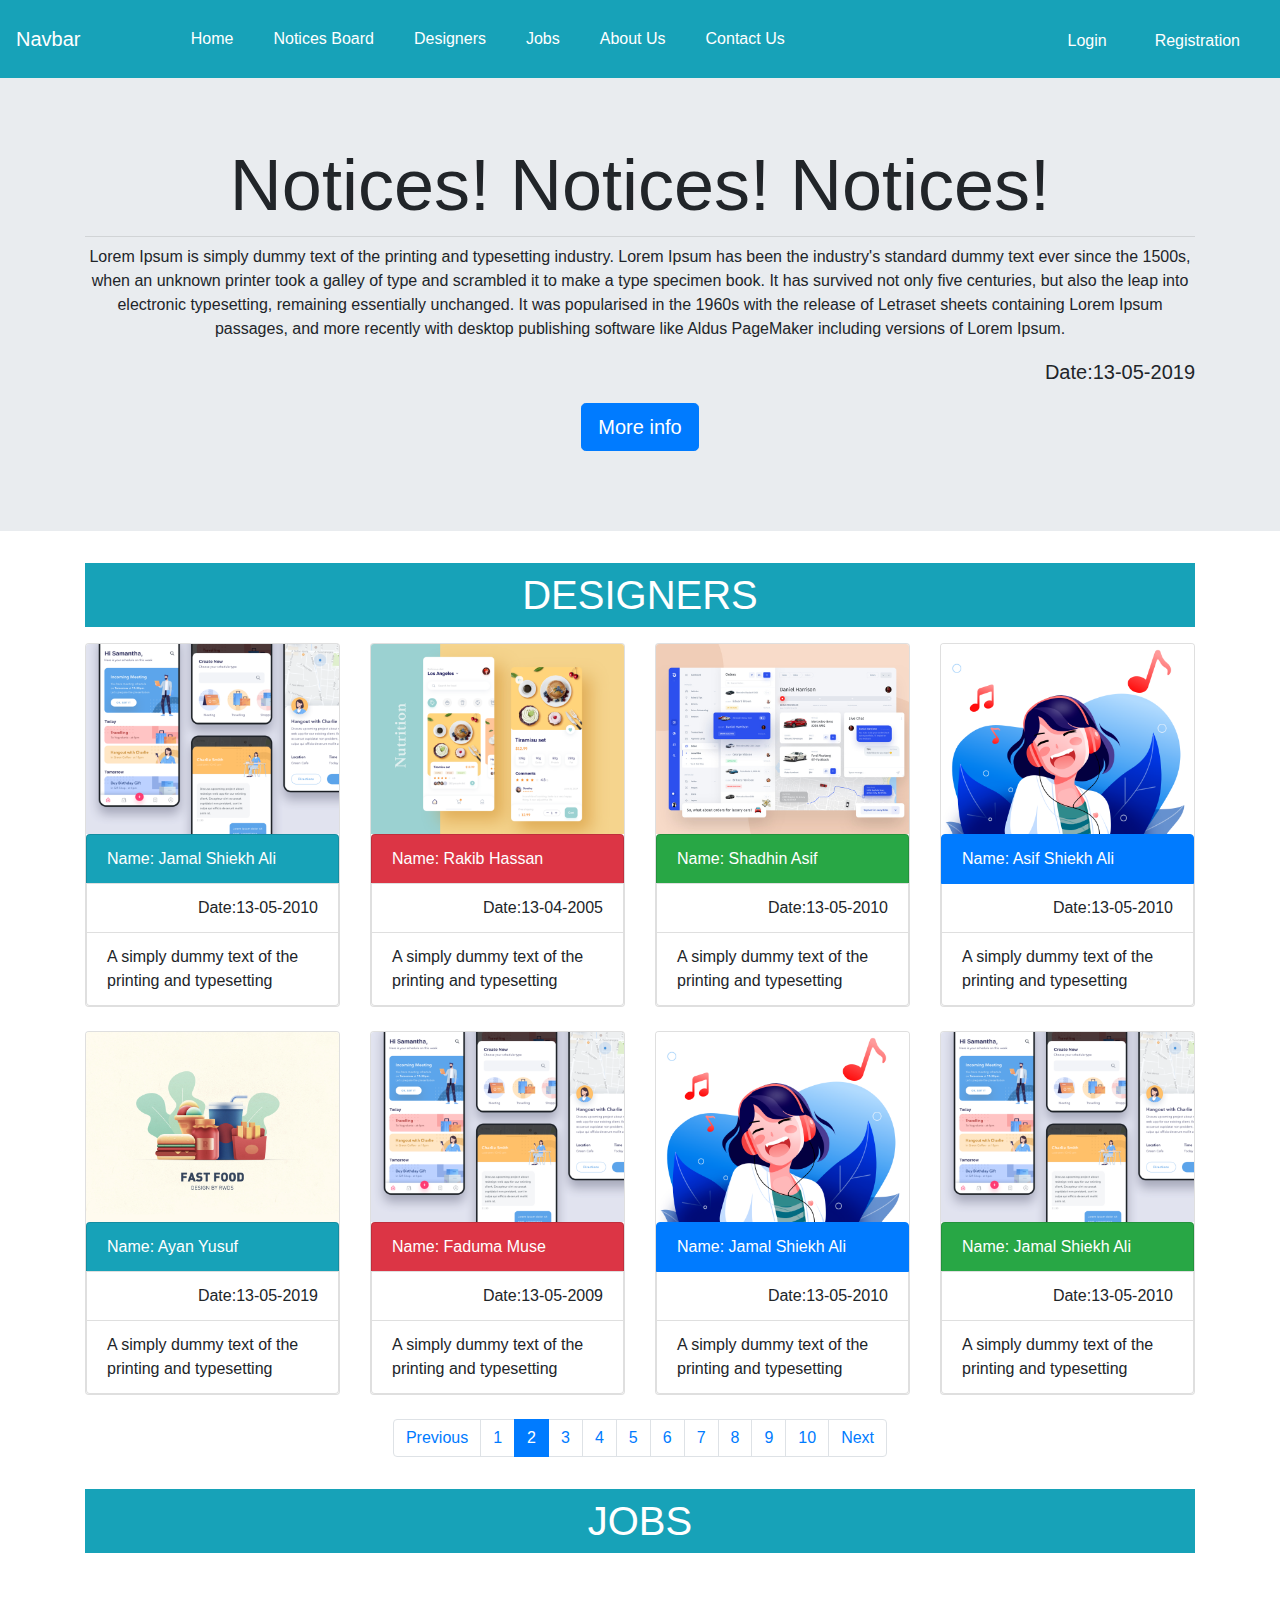
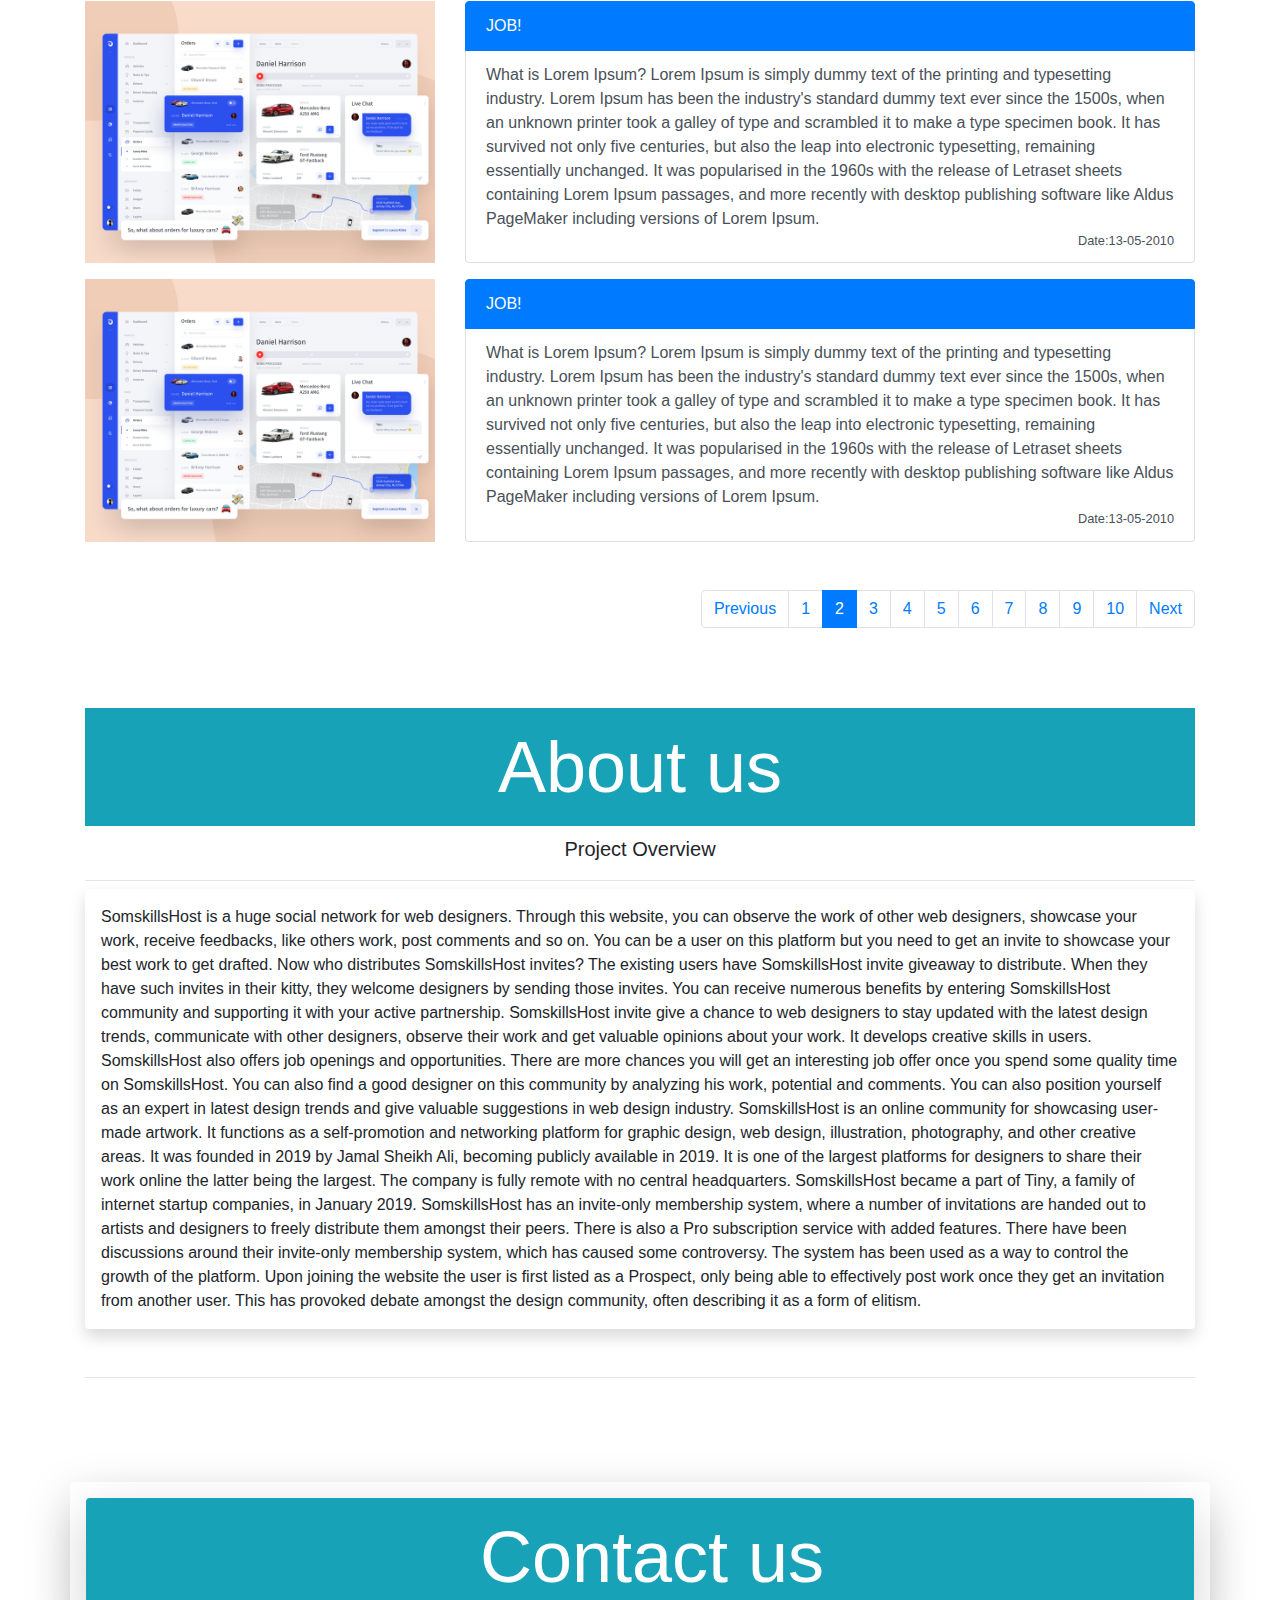
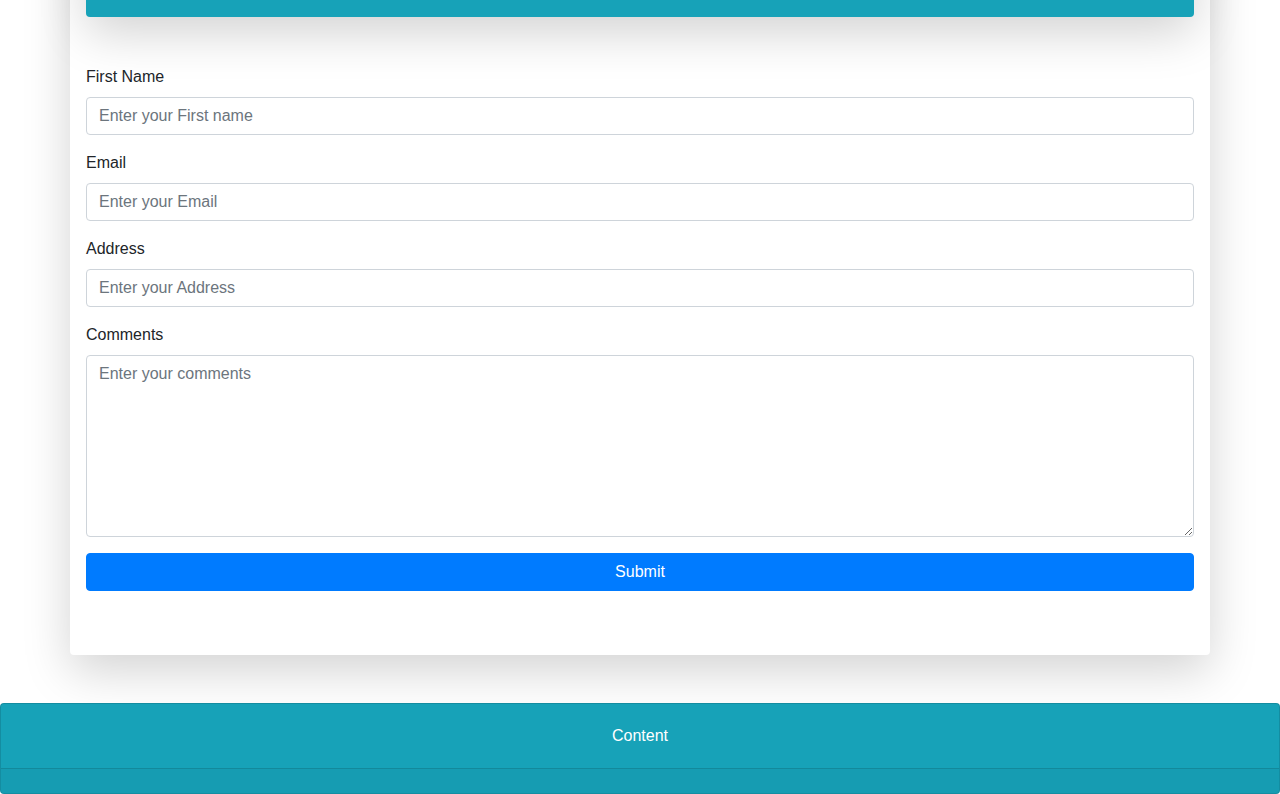
<file: index.html>
<!doctype html>
<html lang="en">
  <head>
    <!-- Required meta tags -->
    <meta charset="utf-8">
    <meta name="viewport" content="width=device-width, initial-scale=1, shrink-to-fit=no">

    <!-- Bootstrap CSS -->
    <link rel="stylesheet" href="css/bootstrap.min.css" >
    <link rel="stylesheet" href="https://use.fontawesome.com/releases/v5.8.1/css/all.css" integrity="sha384-50oBUHEmvpQ+1lW4y57PTFmhCaXp0ML5d60M1M7uH2+nqUivzIebhndOJK28anvf" crossorigin="anonymous">
  
    <title>Semeter Project</title>
  </head>
  <body>
  <nav class="navbar navbar-expand-lg  navbar-light bg-info">
      <a class="navbar-brand text-white" href="">Navbar</a>
      <button class="navbar-toggler d-lg-none" type="button" data-toggle="collapse" data-target="#collapsibleNavId" aria-controls="collapsibleNavId"
          aria-expanded="false" aria-label="Toggle navigation">
          <span class="navbar-toggler-icon"></span>
      </button>
      <div class="collapse navbar-collapse" id="collapsibleNavId">
          <ul class="navbar-nav m-auto mt-2 mt-lg-0">
              <li class="nav-item active">
                  <a class="nav-link text-white p-3 mr-2" href="/">Home <span class="sr-only">(current)</span></a>
              </li>
            
              <li class="nav-item">
                <a class="nav-link text-white p-3 mr-2" href="">Notices Board</a>
            </li>
            <li class="nav-item">
                <a class="nav-link text-white p-3 mr-2" href="">Designers</a>
            </li>
            <li class="nav-item">
                <a class="nav-link text-white p-3 mr-2" href="">Jobs</a>
            </li>
            <li class="nav-item">
                <a class="nav-link text-white p-3 mr-2" href="">About Us</a>
            </li>
            <li class="nav-item">
                <a class="nav-link text-white p-3 mr-2" href="">Contact Us</a>
            </li>                                    
            
</ul>
      </div>
<div class="collapse navbar-collapse" id="collapsibleNavId">
    <ul class="navbar-nav ml-auto mt-2 mt-lg-0">
            
        <li class="nav-item">
            <a class="nav-link text-white p-3 mr-2" href=""  data-toggle="modal" data-target="#loginID"><i class="fas fa-sign-in-alt mr-2"  style="font-size: 20px;"></i>Login</a>
        </li>
        <li class="nav-item">
            <a class="nav-link text-white p-3 mr-2" href="" data-toggle="modal" data-target="#registrationID"><i class="fas fa-user-plus mr-2"  style="font-size: 20px;"></i>Registration</a>
        </li>

      
</ul>
        
      </div>
  </nav>




<div class="jumbotron jumbotron-fluid  text-center">
    <div class="container">
        <h1 class="display-3">Notices! Notices! Notices!</h1>
       
        <hr class="my-2">
       <p>Lorem Ipsum is simply dummy text of the printing and typesetting industry. Lorem Ipsum has been the industry's standard dummy text ever since the 1500s, when an unknown printer took a galley of type and scrambled it to make a type specimen book. It has survived not only five centuries, but also the leap into electronic typesetting, remaining essentially unchanged. It was popularised in the 1960s with the release of Letraset sheets containing Lorem Ipsum passages, and more recently with desktop publishing software like Aldus PageMaker including versions of Lorem Ipsum.</p>
        <p class="lead"><span class="d-flex justify-content-end">Date:13-05-2019</span></p>
        <p class="lead">
            <a class="btn btn-primary btn-lg" href="" role="button">More info</a>
            
        </p>
    </div>
</div>


<div class="container">
        <h1 class="bg-info text-center text-white p-2">DESIGNERS</h1>
    <div class="row mt-3">
        <div class="col-lg-3">

                <div class="card text-left mb-4">
                    
                  <img class="card-img-top " src="img/pic1.png" alt="">
                  <ul class="list-group">
                        <a class="list-group-item list-group-item-action text-white   bg-info" href="">Name: Jamal Shiekh Ali</a>
                        <a class="list-group-item list-group-item-action ">  <span class="d-flex justify-content-end">Date:13-05-2010</span></a>
                        <a class="list-group-item list-group-item-action ">A simply dummy text of the printing and typesetting </a>
                    </ul>
                </div>
                
                </div>
        <div class="col-lg-3">

                <div class="card text-left  mb-4">
                  <img class="card-img-top" src="img/pic2.jpg" alt="">
                  <ul class="list-group">
                        <a class="list-group-item list-group-item-action text-white  bg-danger" href="">Name: Rakib Hassan</a>
                        <a class="list-group-item list-group-item-action ">  <span class="d-flex justify-content-end">Date:13-04-2005</span></a>
                        <a class="list-group-item list-group-item-action ">A simply dummy text of the printing and typesetting </a>
                    </ul>
                </div>
                
                </div>
        <div class="col-lg-3">

                <div class="card text-left  mb-4">
                  <img class="card-img-top" src="img/pic3.jpg" alt="">
                  <ul class="list-group">
                      <a class="list-group-item list-group-item-action text-white bg-success " href="">Name: Shadhin Asif</a>
                      <a class="list-group-item list-group-item-action ">  <span class="d-flex justify-content-end">Date:13-05-2010</span></a>
                      <a class="list-group-item list-group-item-action ">A simply dummy text of the printing and typesetting </a>
                  </ul>
                </div>
                
                </div>

                <div class="col-lg-3">

                        <div class="card text-left  mb-4">
                          <img class="card-img-top" src="img/pic4.png" alt="">
                          <ul class="list-group">
                              <a class="list-group-item list-group-item-action active  " href="">Name: Asif Shiekh Ali</a>
                              <a class="list-group-item list-group-item-action ">  <span class="d-flex justify-content-end">Date:13-05-2010</span></a>
                              <a class="list-group-item list-group-item-action ">A simply dummy text of the printing and typesetting </a>
                          </ul>
                        </div>
                        
                        </div>


    
                        <div class="col-lg-3">

                                <div class="card text-left  mb-4">
                                  <img class="card-img-top" src="img/pic5.jpg" alt="">
                                  <ul class="list-group">
                                      <a class="list-group-item list-group-item-action text-white bg-info " href="">Name: Ayan Yusuf</a>
                                      <a class="list-group-item list-group-item-action ">  <span class="d-flex justify-content-end">Date:13-05-2019</span></a>
                                      <a class="list-group-item list-group-item-action ">A simply dummy text of the printing and typesetting </a>
                                  </ul>
                                </div>
                                
                                </div>



                                <div class="col-lg-3">

                                        <div class="card text-left  mb-4">
                                          <img class="card-img-top" src="img/pic1.png" alt="">
                                          <ul class="list-group">
                                              <a class="list-group-item list-group-item-action text-white bg-danger " href="">Name: Faduma Muse</a>
                                              <a class="list-group-item list-group-item-action ">  <span class="d-flex justify-content-end">Date:13-05-2009</span></a>
                                              <a class="list-group-item list-group-item-action ">A simply dummy text of the printing and typesetting </a>
                                          </ul>
                                        </div>
                                        
                                        </div>

                                        <div class="col-lg-3">

                                                <div class="card text-left  mb-4">
                                                  <img class="card-img-top" src="img/pic4.png" alt="">
                                                  <ul class="list-group">
                                                      <a class="list-group-item list-group-item-action active  " href="">Name: Jamal Shiekh Ali</a>
                                                      <a class="list-group-item list-group-item-action ">  <span class="d-flex justify-content-end">Date:13-05-2010</span></a>
                                                      <a class="list-group-item list-group-item-action ">A simply dummy text of the printing and typesetting </a>
                                                  </ul>
                                                </div>
                                                
                                                </div>


                                                <div class="col-lg-3">

                                                        <div class="card text-left  mb-4">
                                                          <img class="card-img-top" src="img/pic1.png" alt="">
                                                          <ul class="list-group">
                                                              <a class="list-group-item list-group-item-action text-white bg-success  " href="">Name: Jamal Shiekh Ali</a>
                                                              <a class="list-group-item list-group-item-action ">  <span class="d-flex justify-content-end">Date:13-05-2010</span></a>
                                                              <a class="list-group-item list-group-item-action ">A simply dummy text of the printing and typesetting </a>
                                                          </ul>
                                                        </div>
                                                        
                                                        </div>




    </div>
</div>

            <ul class="pagination justify-content-center pb-3">
                    <li class="page-item"><a class="page-link" href="#">Previous</a></li>
                    <li class="page-item"><a class="page-link" href="#">1</a></li>
                    <li class="page-item active"><a class="page-link" href="#">2</a></li>
                    <li class="page-item"><a class="page-link" href="#">3</a></li>
                    <li class="page-item"><a class="page-link" href="#">4</a></li>
                    <li class="page-item"><a class="page-link" href="#">5</a></li>
                    <li class="page-item"><a class="page-link" href="#">6</a></li>
                    <li class="page-item"><a class="page-link" href="#">7</a></li>
                    <li class="page-item"><a class="page-link" href="#">8</a></li>
                    <li class="page-item"><a class="page-link" href="#">9</a></li>
                    <li class="page-item"><a class="page-link" href="#">10</a></li>
                    <li class="page-item"><a class="page-link" href="#">Next</a></li>
                  </ul>



<div class="container">
        <h1 class="bg-info text-center text-white p-2">JOBS</h1>
    <div class="row mt-5 mb-3 ">
        <div class="col-lg-4">
            <img class="img-fluid" src="img/pic3.jpg" alt="">
        </div>
        <div class="col-lg-8"> 
             <div class="list-group">
                 <a href="#" class="list-group-item list-group-item-action active">JOB!</a>
                 <a href="#" class="list-group-item list-group-item-action">What is Lorem Ipsum?
                        Lorem Ipsum is simply dummy text of the printing and typesetting industry. Lorem Ipsum has been the industry's standard dummy text ever since the 1500s, when an unknown printer took a galley of type and scrambled it to make a type specimen book. It has survived not only five centuries, but also the leap into electronic typesetting, remaining essentially unchanged. It was popularised in the 1960s with the release of Letraset sheets containing Lorem Ipsum passages, and more recently with desktop publishing software like Aldus PageMaker including versions of Lorem Ipsum.
                        <small class="d-flex justify-content-end">Date:13-05-2010</small>
                    </a>
             
               
             </div>

                </div>
    
    
            </div>
</div>


    

<div class="container">
  
        <div class="row  mb-5 ">
            <div class="col-lg-4">
                <img class="img-fluid" src="img/pic3.jpg" alt="">
            </div>
            <div class="col-lg-8"> 
                 <div class="list-group">
                     <a href="#" class="list-group-item list-group-item-action active">JOB!</a>
                     <a href="#" class="list-group-item list-group-item-action">What is Lorem Ipsum?
                            Lorem Ipsum is simply dummy text of the printing and typesetting industry. Lorem Ipsum has been the industry's standard dummy text ever since the 1500s, when an unknown printer took a galley of type and scrambled it to make a type specimen book. It has survived not only five centuries, but also the leap into electronic typesetting, remaining essentially unchanged. It was popularised in the 1960s with the release of Letraset sheets containing Lorem Ipsum passages, and more recently with desktop publishing software like Aldus PageMaker including versions of Lorem Ipsum.
                            <small class="d-flex justify-content-end">Date:13-05-2010</small>
                        </a>
                 
                   
                 </div>
    
                    </div>
                    
        </div>
        <nav aria-label="Page navigation example">
                <ul class="pagination justify-content-end">
                        <li class="page-item"><a class="page-link" href="">Previous</a></li>
                        <li class="page-item"><a class="page-link" href="">1</a></li>
                        <li class="page-item active"><a class="page-link" href="">2</a></li>
                        <li class="page-item"><a class="page-link" href="">3</a></li>
                        <li class="page-item"><a class="page-link" href="">4</a></li>
                        <li class="page-item"><a class="page-link" href="">5</a></li>
                        <li class="page-item"><a class="page-link" href="">6</a></li>
                        <li class="page-item"><a class="page-link" href="">7</a></li>
                        <li class="page-item"><a class="page-link" href="">8</a></li>
                        <li class="page-item"><a class="page-link" href="">9</a></li>
                        <li class="page-item"><a class="page-link" href="">10</a></li>
                        <li class="page-item"><a class="page-link" href="">Next</a></li>
                  </li>
                </ul>
              </nav>
    </div>
        
    


    
    


<!-- About us Start -->
<div class="jumbotron bg-white jumbotron-fluid">
        <div class="container ">
            <h1 class="display-3 text-center bg-info text-white p-3"><i class="fas fa-users"></i> About us
            </h1>
            <p class="lead text-center ">Project Overview
            </p>
            <hr class="my-2">
            <p class="  shadow p-3 mb-5 bg-white rounded">
            SomskillsHost is a huge social network for web designers. Through this website, you can observe the work of other web designers, showcase your work, receive feedbacks, like others work, post comments and so on. You can be a user on this platform but you need to get an invite to showcase your best work to get drafted. 
            Now who distributes SomskillsHost invites?
            The existing users have SomskillsHost invite giveaway to distribute. When they have such invites in their kitty, they welcome designers by sending those invites. You can receive numerous benefits by entering SomskillsHost community and supporting it with your active partnership.
            SomskillsHost invite give a chance to web designers to stay updated with the latest design trends, communicate with other designers, observe their work and get valuable opinions about your work. It develops creative skills in users. SomskillsHost also offers job openings and opportunities.
            There are more chances you will get an interesting job offer once you spend some quality time on SomskillsHost. You can also find a good designer on this community by analyzing his work, potential and comments. You can also position yourself as an expert in latest design trends and give valuable suggestions in web design industry.
            SomskillsHost is an online community for showcasing user-made artwork. It functions as a self-promotion and networking platform for graphic design, web design, illustration, photography, and other creative areas. It was founded in 2019 by Jamal Sheikh Ali, becoming publicly available in 2019. It is one of the largest platforms for designers to share their work online the latter being the largest. The company is fully remote with no central headquarters.
            SomskillsHost became a part of Tiny, a family of internet startup companies, in January 2019.
            
            SomskillsHost has an invite-only membership system, where a number of invitations are handed out to artists and designers to freely distribute them amongst their peers. There is also a Pro subscription service with added features.
            
            There have been discussions around their invite-only membership system, which has caused some controversy. The system has been used as a way to control the growth of the platform. Upon joining the website the user is first listed as a Prospect, only being able to effectively post work once they get an invitation from another user. This has provoked debate amongst the design community, often describing it as a form of elitism.
        </p>
            <hr class="my-2">
        </div>
    </div>
    <!-- Nav End -->


<div class="container">
      
    <div class="row">
        <div class="col-lg-12 mb-5 shadow-lg p-3 mb-5 bg-white rounded ">
                <h1 class="display-3 text-center bg-info text-white mb-5 shadow-lg p-3 mb-5 rounded"> <i class="fas fa-envelope mr-4"></i>Contact us</h1>
             <div class="form-group">
                <label for="my-input">First Name</label>
                <input id="my-input" class="form-control" type="text" name="" placeholder="Enter your First name">
            </div>
         
                <div class="form-group">
                        <label for="my-input">Email</label>
                        <input id="my-input" class="form-control" type="text" name="" placeholder="Enter your Email">
                    </div>
                    <div class="form-group">
                            <label for="my-input">Address</label>
                            <input id="my-input" class="form-control" type="text" name="" placeholder="Enter your Address">
                        </div>

                        <div class="form-group ">
                                <label for="my-textarea">Comments</label>
                                <textarea id="my-textarea" class="form-control" name="" rows="7" placeholder="Enter your comments"></textarea>
                            </div>
                            <button type="button" class="mb-5 btn btn-primary btn-block">Submit</button>
                          

               </div>
       
</div>
</div>



 <div class="card bg-info text-center text-white">
     <div class="card-body">
         <p class="card-text">Content</p>
     </div>
     <div class="card-footer">
  
     </div>
 </div>   









































<div class="modal" id="registrationID">
  <div class="modal-dialog">
    <div class="modal-content">

      <!-- Modal Header -->
      <div class="modal-header bg-info text-white">
        <h4 class="modal-title">Sign in</h4>
        <button type="button" class="close" data-dismiss="modal">&times;</button>
      </div>

      <!-- Modal body -->
      <div class="modal-body">

        
       <div class="form-group">
            <label for="my-input">First Name</label>
            <input id="my-input" class="form-control" type="text" name="" placeholder="First Name">
        </div>
        
       <div class="form-group">
            <label for="my-input">Last Name</label>
            <input id="my-input" class="form-control" type="text" name="" placeholder="Last Name">
        </div>
        
       <div class="form-group">
            <label for="my-input">Email</label>
            <input id="my-input" class="form-control" type="text" name="" placeholder="Email">
        </div>
        
       <div class="form-group">
            <label for="my-input">Mobile</label>
            <input id="my-input" class="form-control" type="text" name="" placeholder="Mobile">
        </div>

       <div class="form-group">
            <label for="my-input">Password</label>
            <input id="my-input" class="form-control" type="password" name="" placeholder="Password">
        </div>
        <div class="form-group">
                <label for="my-input">Password</label>
                <input id="my-input" class="form-control" type="password" name="" placeholder="Confirmation Password">
            </div>
      </div>


      <div class="form-group m-2">
          <label for="my-textarea">Address</label>
          <textarea id="my-textarea" class="form-control" name="" rows="3"></textarea>
      </div>

      <!-- Modal footer -->
      <div class="modal-footer">
        <button type="button" class="btn btn-primary btn-block" data-dismiss="modal">Registration</button>
        <button type="button" class="btn btn-danger" data-dismiss="modal">Close</button>
      </div>
      </div>
      </div>
</div>





</div>





      <div class="modal" id="loginID">
            <div class="modal-dialog">
              <div class="modal-content">
          
                <!-- Modal Header -->
                <div class="modal-header bg-info text-white">
                  <h4 class="modal-title">Login</h4>
                  <button type="button" class="close" data-dismiss="modal">&times;</button>
                </div>
          
                <!-- Modal body -->
                <div class="modal-body">
                       
                 <div class="form-group">
                      <label for="my-input">Email</label>
                      <input id="my-input" class="form-control" type="text" name="" placeholder="Email">
                  </div>
                  
            
          
                 <div class="form-group">
                      <label for="my-input">Password</label>
                      <input id="my-input" class="form-control" type="password" name="" placeholder="Password">
                  </div>
              
          
                <!-- Modal footer -->
                <div class="modal-footer">
                <a href="ADMIN/adminDashboard.html">
                  <button type="submit" class="btn btn-primary btn-block">Login</button>
                </a>
                  <button type="button" class="btn btn-danger" data-dismiss="modal">Close</button>
                </div>


</div>
</div>
</div>
</div>



    <!-- Optional JavaScript -->
    <!-- jQuery first, then Popper.js, then Bootstrap JS -->
    <script src="js/jquery-3.3.1.slim.min.js" ></script>
    <script src="js/popper.min.js"></script>
    <script src="js/bootstrap.min.js"></script>
  </body>
</html>
</file>
